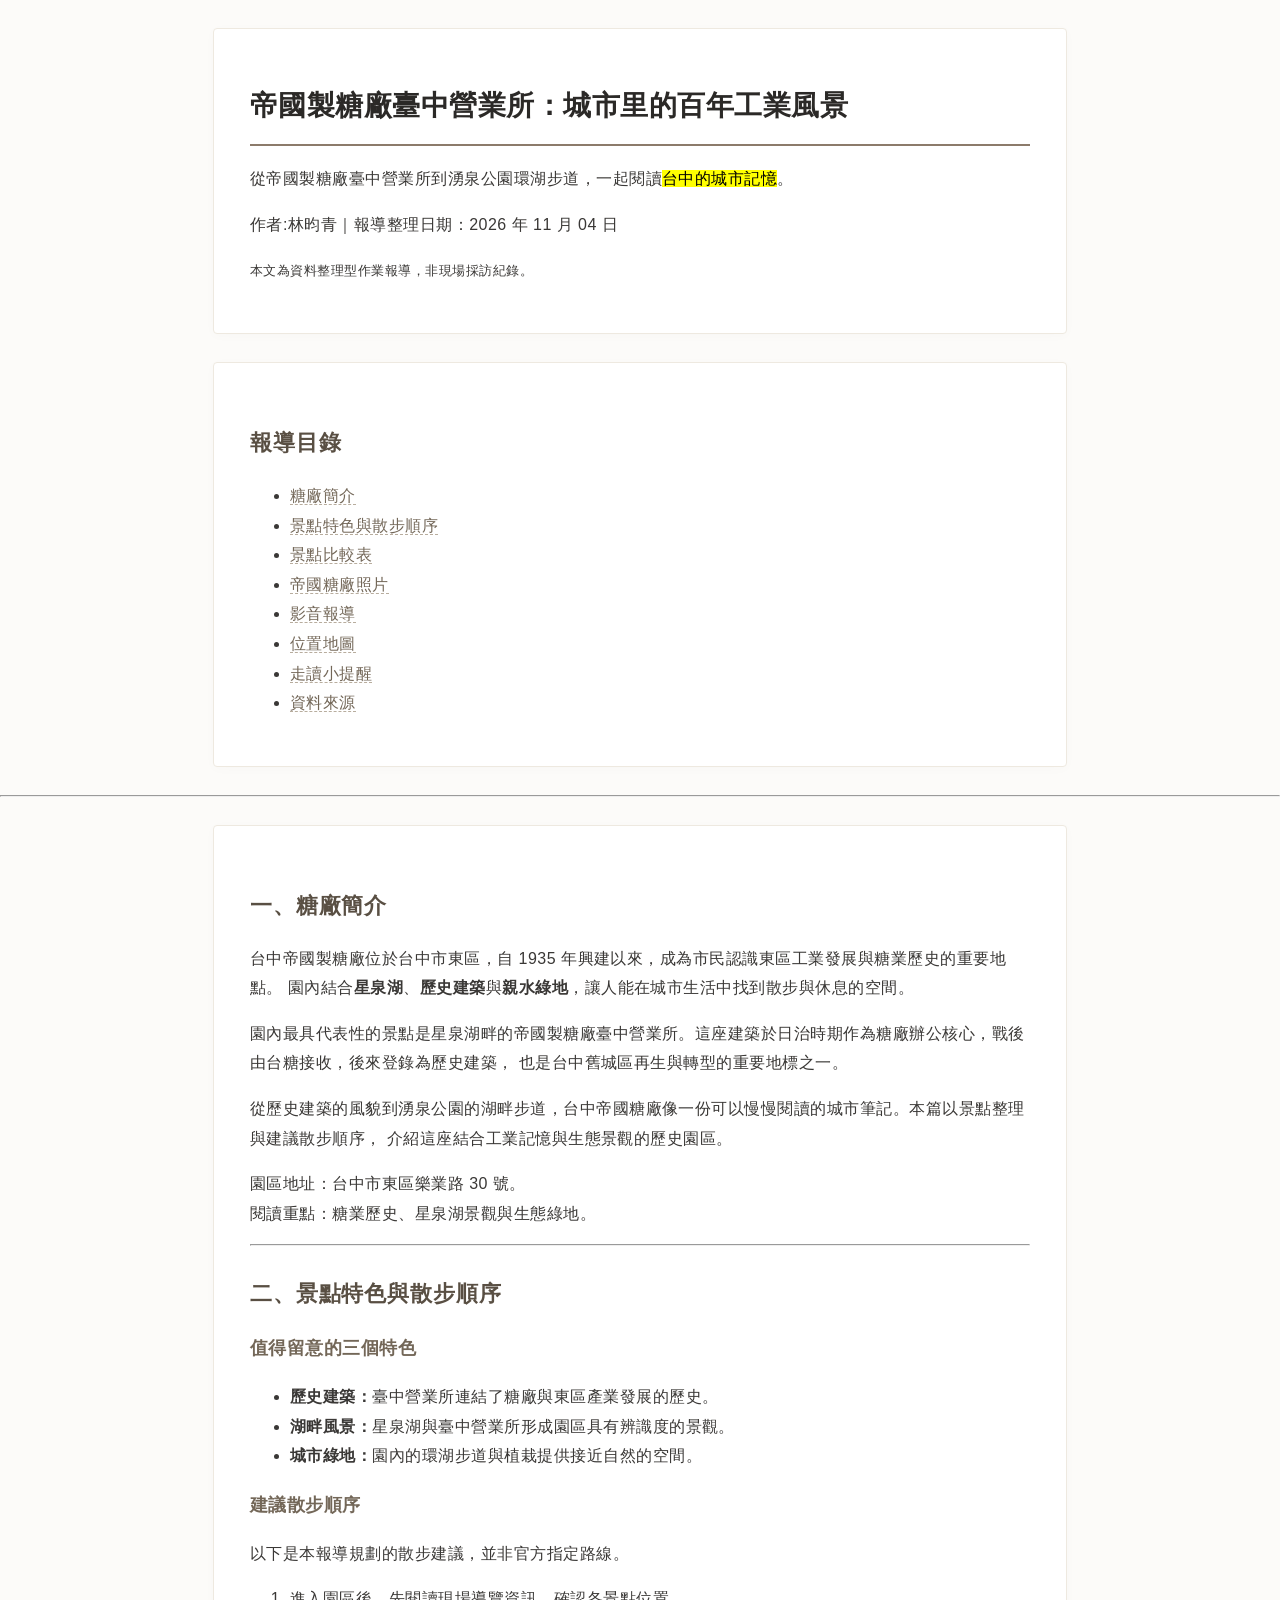
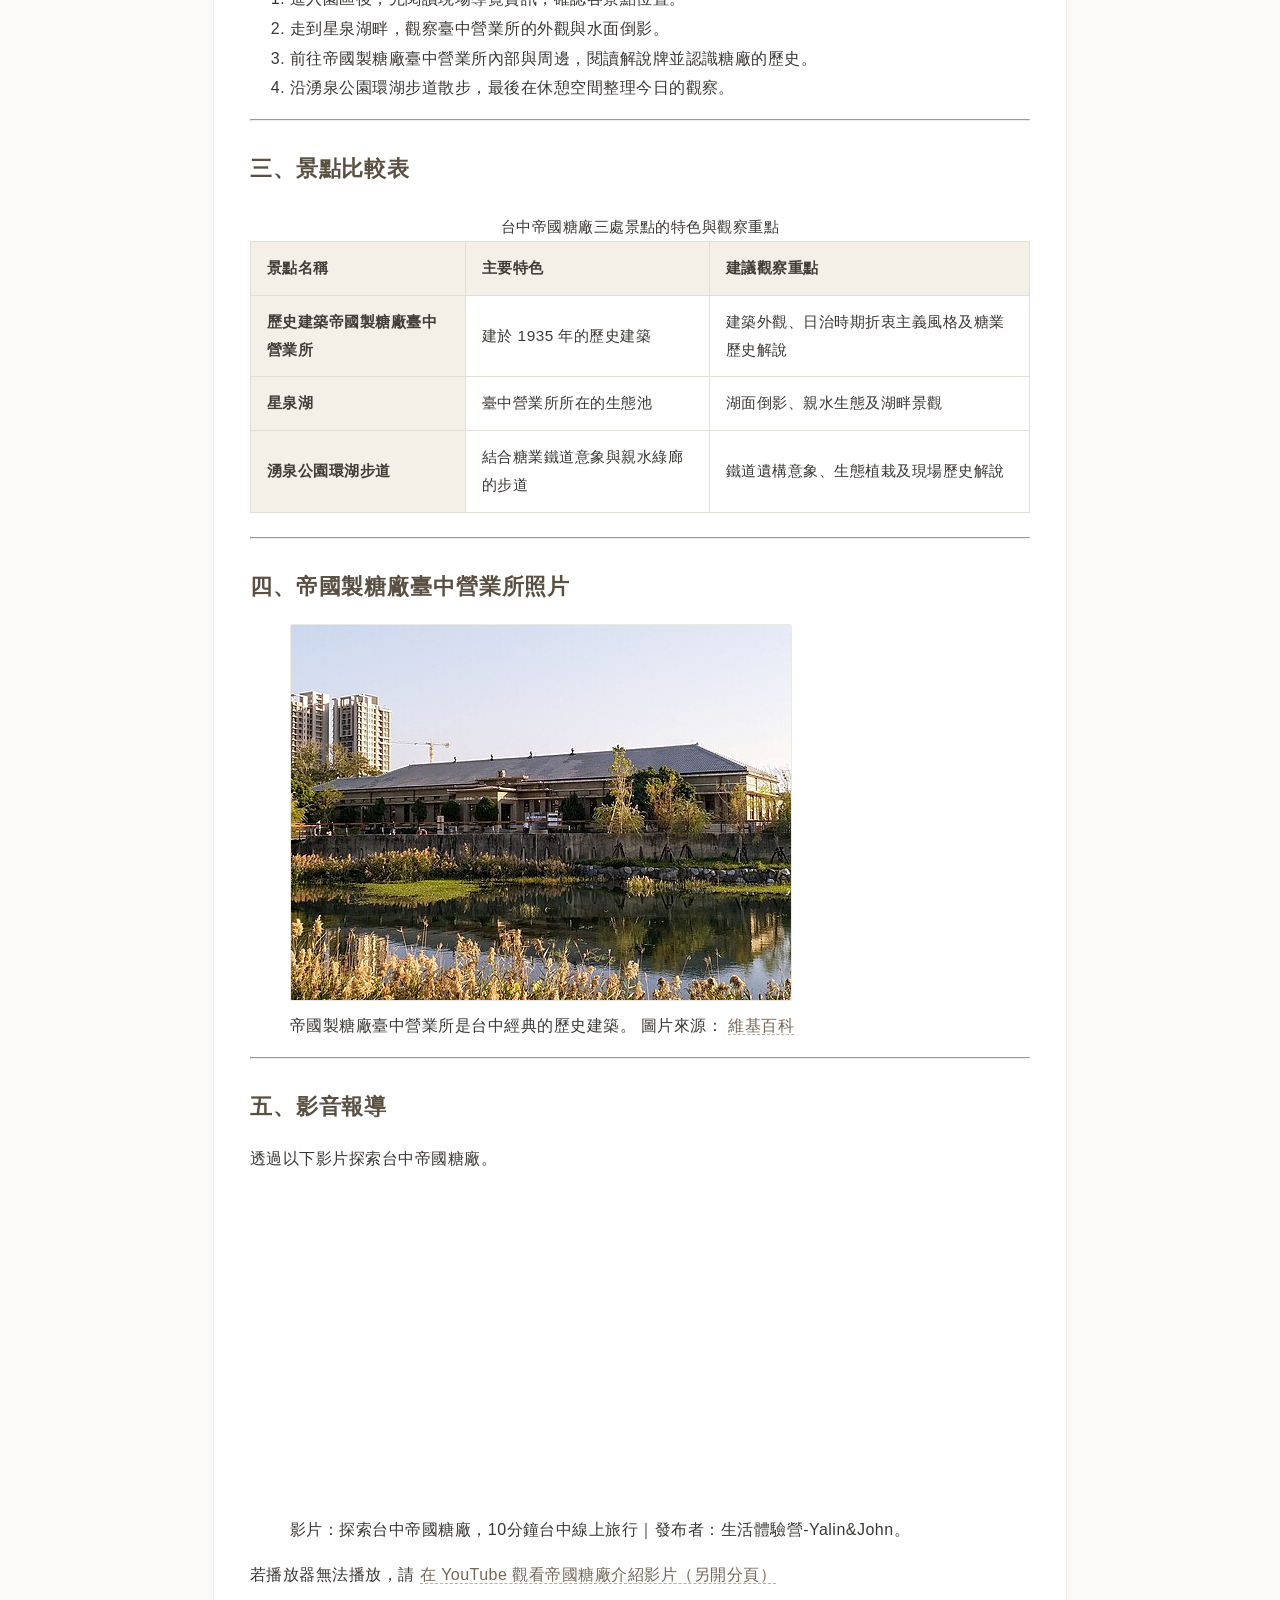
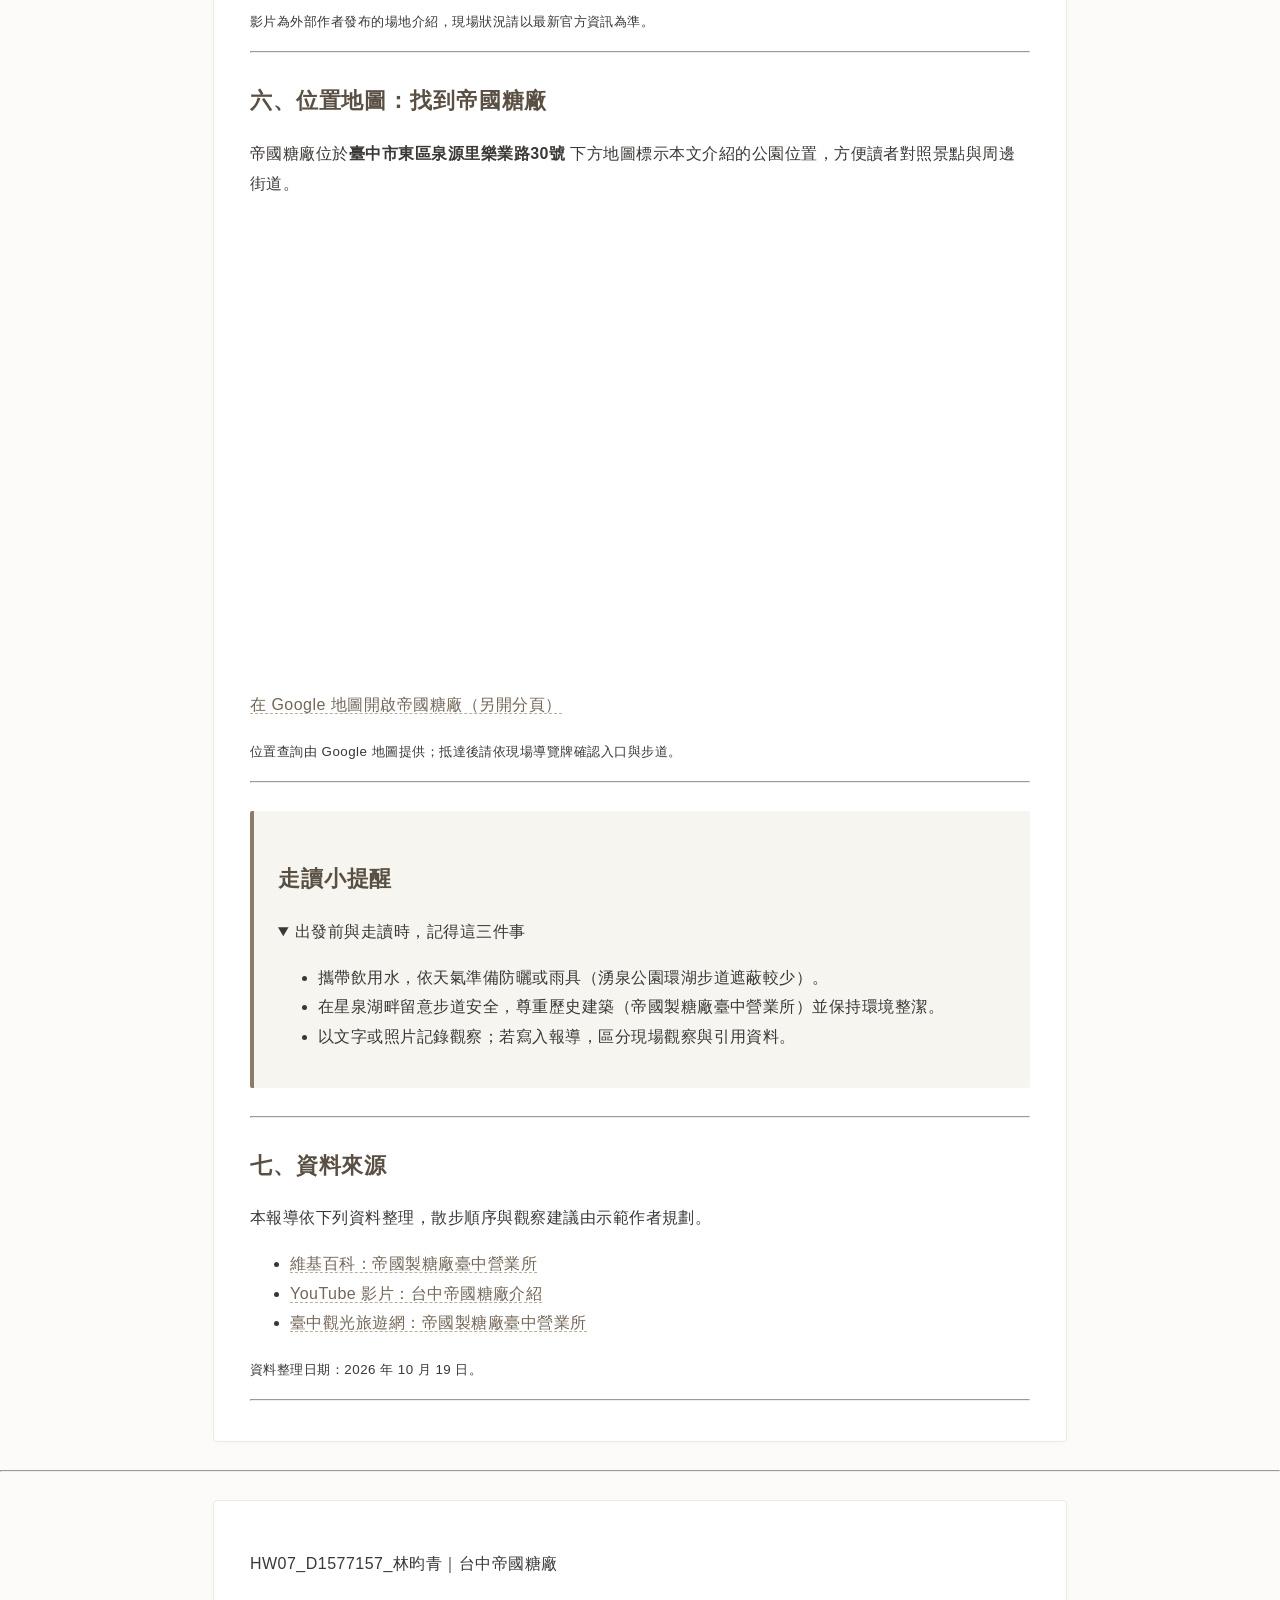
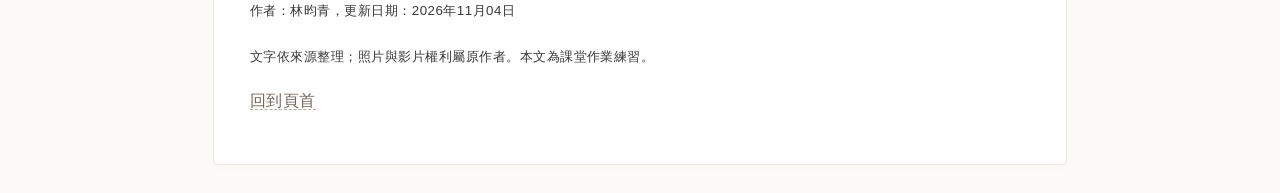
<file: index.html>
<!DOCTYPE html>
<html lang="Hant">
<head>
    <meta charset="UTF-8">
    <meta name="viewport" content="width=device-width, initial-scale=1.0">
    <meta name="description" content="走進帝國製糖廠台中營業所，認識百年產業歷史、湧泉公園與帝國糖廠湖畔，透過清單、表格、照片和影片閱讀城市故事。">
    <meta name="author" content="林昀青">
    <title>帝國製糖廠台中營業所報導｜城市裡的百年工業風景</title>
    <link rel="stylesheet" href="css/hw07.css">
</head>
<body>
    <header id="top">
    <h1>帝國製糖廠臺中營業所：城市里的百年工業風景</h1>
    <p>從帝國製糖廠臺中營業所到湧泉公園環湖步道，一起閱讀<mark class="reading-focus">台中的城市記憶</mark>。</p>
    <p>作者:林昀青｜報導整理日期：<time datetime="2026-11-04">2026 年 11 月 04 日</time></p>
    <p><small>本文為資料整理型作業報導，非現場採訪紀錄。</small></p>
    </header>

    <nav aria-label="報導目錄"> 
        <h2>報導目錄</h2>
        <ul>
            <li><a href="#intro">糖廠簡介</a></li>
              <li><a href="#highlights">景點特色與散步順序</a></li>
            <li><a href="#table">景點比較表</a></li>
            <li><a href="#photo">帝國糖廠照片</a></li>
            <li><a href="#video">影音報導</a></li>
            <li><a href="#map">位置地圖</a></li>
            <li><a href="#tips">走讀小提醒</a></li>
            <li><a href="#sources">資料來源</a></li>
        </ul>
    </nav>
    <hr>

    <main>
        <article aria-label="帝國糖廠專題報導">
        <section id="intro">
        <h2>一、糖廠簡介</h2>
        <p>台中帝國製糖廠位於台中市東區，自 1935 年興建以來，成為市民認識東區工業發展與糖業歷史的重要地點。
                園內結合<strong>星泉湖</strong>、<strong>歷史建築</strong>與<strong>親水綠地</strong>，讓人能在城市生活中找到散步與休息的空間。
        </p>
        <p>園內最具代表性的景點是星泉湖畔的帝國製糖廠臺中營業所。這座建築於日治時期作為糖廠辦公核心，戰後由台糖接收，後來登錄為歷史建築，
            也是台中舊城區再生與轉型的重要地標之一。
        </p>
        <p>從歷史建築的風貌到湧泉公園的湖畔步道，台中帝國糖廠像一份可以慢慢閱讀的城市筆記。本篇以景點整理與建議散步順序，
            介紹這座結合工業記憶與生態景觀的歷史園區。
        </p>
        <p>園區地址：台中市東區樂業路 30 號。<br>閱讀重點：糖業歷史、星泉湖景觀與生態綠地。</p>
    </section>
    <hr>

    <section id="highlights">
        <h2>二、景點特色與散步順序</h2>
        <h3>值得留意的三個特色</h3>
        <ul>
            <li><strong>歷史建築：</strong>臺中營業所連結了糖廠與東區產業發展的歷史。</li>
            <li><strong>湖畔風景：</strong>星泉湖與臺中營業所形成園區具有辨識度的景觀。</li>
            <li><strong>城市綠地：</strong>園內的環湖步道與植栽提供接近自然的空間。</li>
        </ul>
        <h3>建議散步順序</h3>
        <p>以下是本報導規劃的散步建議，並非官方指定路線。</p>
        <ol>
            <li>進入園區後，先閱讀現場導覽資訊，確認各景點位置。</li>
            <li>走到星泉湖畔，觀察臺中營業所的外觀與水面倒影。</li>
            <li>前往帝國製糖廠臺中營業所內部與周邊，閱讀解說牌並認識糖廠的歷史。</li>
            <li>沿湧泉公園環湖步道散步，最後在休憩空間整理今日的觀察。</li>
        </ol>
    </section>
    <hr>

    <section id="table">
        <h2>三、景點比較表</h2>
        <table border="1">
            <caption>台中帝國糖廠三處景點的特色與觀察重點</caption>
            <thead>
                <tr>
                    <th scope="col">景點名稱</th>
                    <th scope="col">主要特色</th>
                    <th scope="col">建議觀察重點</th>
                </tr>
            </thead>
            <tbody>
                <tr>
                    <th scope="row">歷史建築帝國製糖廠臺中營業所</th>
                    <td>建於 1935 年的歷史建築</td>
                    <td>建築外觀、日治時期折衷主義風格及糖業歷史解說</td>
                </tr>
                <tr>
                    <th scope="row">星泉湖</th>
                    <td>臺中營業所所在的生態池</td>
                    <td>湖面倒影、親水生態及湖畔景觀</td>
                </tr>
                <tr>
                    <th scope="row">湧泉公園環湖步道</th>
                    <td>結合糖業鐵道意象與親水綠廊的步道</td>
                    <td>鐵道遺構意象、生態植栽及現場歷史解說</td>
                </tr>
            </tbody>
        </table>
    </section>
    <hr>
    <section id="photo">
        <h2>四、帝國製糖廠臺中營業所照片</h2>
        <figure>
            <img src="sugar.jpg" alt="帝國製糖廠臺中營業所" class="responsive-img">
            <figcaption>
                帝國製糖廠臺中營業所是台中經典的歷史建築。
                圖片來源： <a href="https://zh.wikipedia.org/zh-tw/帝國製糖廠臺中營業所">維基百科</a>
            </figcaption>
        </figure>
    </section>
    <hr>

    <section id="video">
        <h2>五、影音報導</h2>
        <p>透過以下影片探索台中帝國糖廠。</p>
<figure>
<iframe width="560" height="315" src="https://www.youtube.com/embed/C7e-1KUU8uc?si=9IFk4LoS6xs6MsGR&amp;start=1" 
title="YouTube video player" frameborder="0" allow="accelerometer; autoplay; clipboard-write; encrypted-media; gyroscope; picture-in-picture; web-share" referrerpolicy="strict-origin-when-cross-origin" allowfullscreen>
</iframe>
<figcaption>影片：探索台中帝國糖廠，10分鐘台中線上旅行｜發布者：生活體驗營-Yalin&John。</figcaption>
</figure>
        
        <p>若播放器無法播放，請
            <a href="https://www.youtube.com/watch?v=C7e-1KUU8uc" target="_blank" rel="noopener noreferrer">在 YouTube 觀看帝國糖廠介紹影片（另開分頁）</a>
        </p>
        <p><small>影片為外部作者發布的場地介紹，現場狀況請以最新官方資訊為準。</small></p>
    </section>
    <hr>
    
    <section id="map">
        <h2>六、位置地圖：找到帝國糖廠</h2>
        <p>帝國糖廠位於<strong>臺中市東區泉源里樂業路30號</strong>
        下方地圖標示本文介紹的公園位置，方便讀者對照景點與周邊街道。</p>
        <iframe src="https://www.google.com/maps/embed?pb=!1m18!1m12!1m3!1d3640.9709168915197!2d120.68992537534798!3d24.137659478408118!2m3!1f0!2f0!3f0!3m2!1i1024!2i768!4f13.1!3m3!1m2!1s0x34693d3f0a55acb9%3A0x32603836dd31083c!2z5bid5ZyL6KO957OW5bug6Ie65Lit54ef5qWt5omA!5e0!3m2!1szh-TW!2stw!4v1792408324998!5m2!1szh-TW!2stw" 
        width="600" height="450" allowfullscreen="" loading="lazy" referrerpolicy="strict-origin-when-cross-origin"></iframe>

                <p><a href="https://maps.app.goo.gl/72rnK5TfTP7SzJJ56" target="_blank" rel="noopener noreferrer">在 Google 地圖開啟帝國糖廠（另開分頁）</a></p>
                <p><small>位置查詢由 Google 地圖提供；抵達後請依現場導覽牌確認入口與步道。</small></p>
    </section>
    <hr>
    <!-- 2. 將原本的個別樣式改成 class="route-note" -->
    <aside id="tips" class="route-note" aria-labelledby="tips-title">
        <h2 id="tips-title">走讀小提醒</h2>
        <details open>
            <summary>出發前與走讀時，記得這三件事</summary>
            <ul>
                <li>攜帶飲用水，依天氣準備防曬或雨具（湧泉公園環湖步道遮蔽較少）。</li>
                <li>在星泉湖畔留意步道安全，尊重歷史建築（帝國製糖廠臺中營業所）並保持環境整潔。</li>
                <li>以文字或照片記錄觀察；若寫入報導，區分現場觀察與引用資料。</li>
            </ul>
        </details>
    </aside>

    <hr>
    <section id="sources">
        <h2>七、資料來源</h2>
        <p>本報導依下列資料整理，散步順序與觀察建議由示範作者規劃。</p>
       <ul>
        <li><a href="https://zh.wikipedia.org/zh-tw/帝國製糖廠臺中營業所" target="_blank" rel="noopener noreferrer">維基百科：帝國製糖廠臺中營業所</a></li>
        <li><a href="https://www.youtube.com/watch?v=C7e-1KUU8uc" target="_blank" rel="noopener noreferrer">YouTube 影片：台中帝國糖廠介紹</a></li>
        <li><a href="https://travel.taichung.gov.tw/zh-tw/attractions/intro/1423" target="_blank" rel="noopener noreferrer">臺中觀光旅遊網：帝國製糖廠臺中營業所</a></li>
       </ul>
        <!-- 3. 將原本的行內斜體樣式改成 class="report-disclaimer" -->
        <p><small class="report-disclaimer">資料整理日期：2026 年 10 月 19 日。</small></p>
    </section>
    <hr>
 </article>
</main>

<hr>
<footer>
    <p>HW07_D1577157_林昀青｜台中帝國糖廠</p>
    <p><small>作者：林昀青，更新日期：2026年11月04日</small></p>
    <p><small>文字依來源整理；照片與影片權利屬原作者。本文為課堂作業練習。</small></p>
    <p><a href="#top">回到頁首</a></p>
</footer>
</body>
</html>
</file>
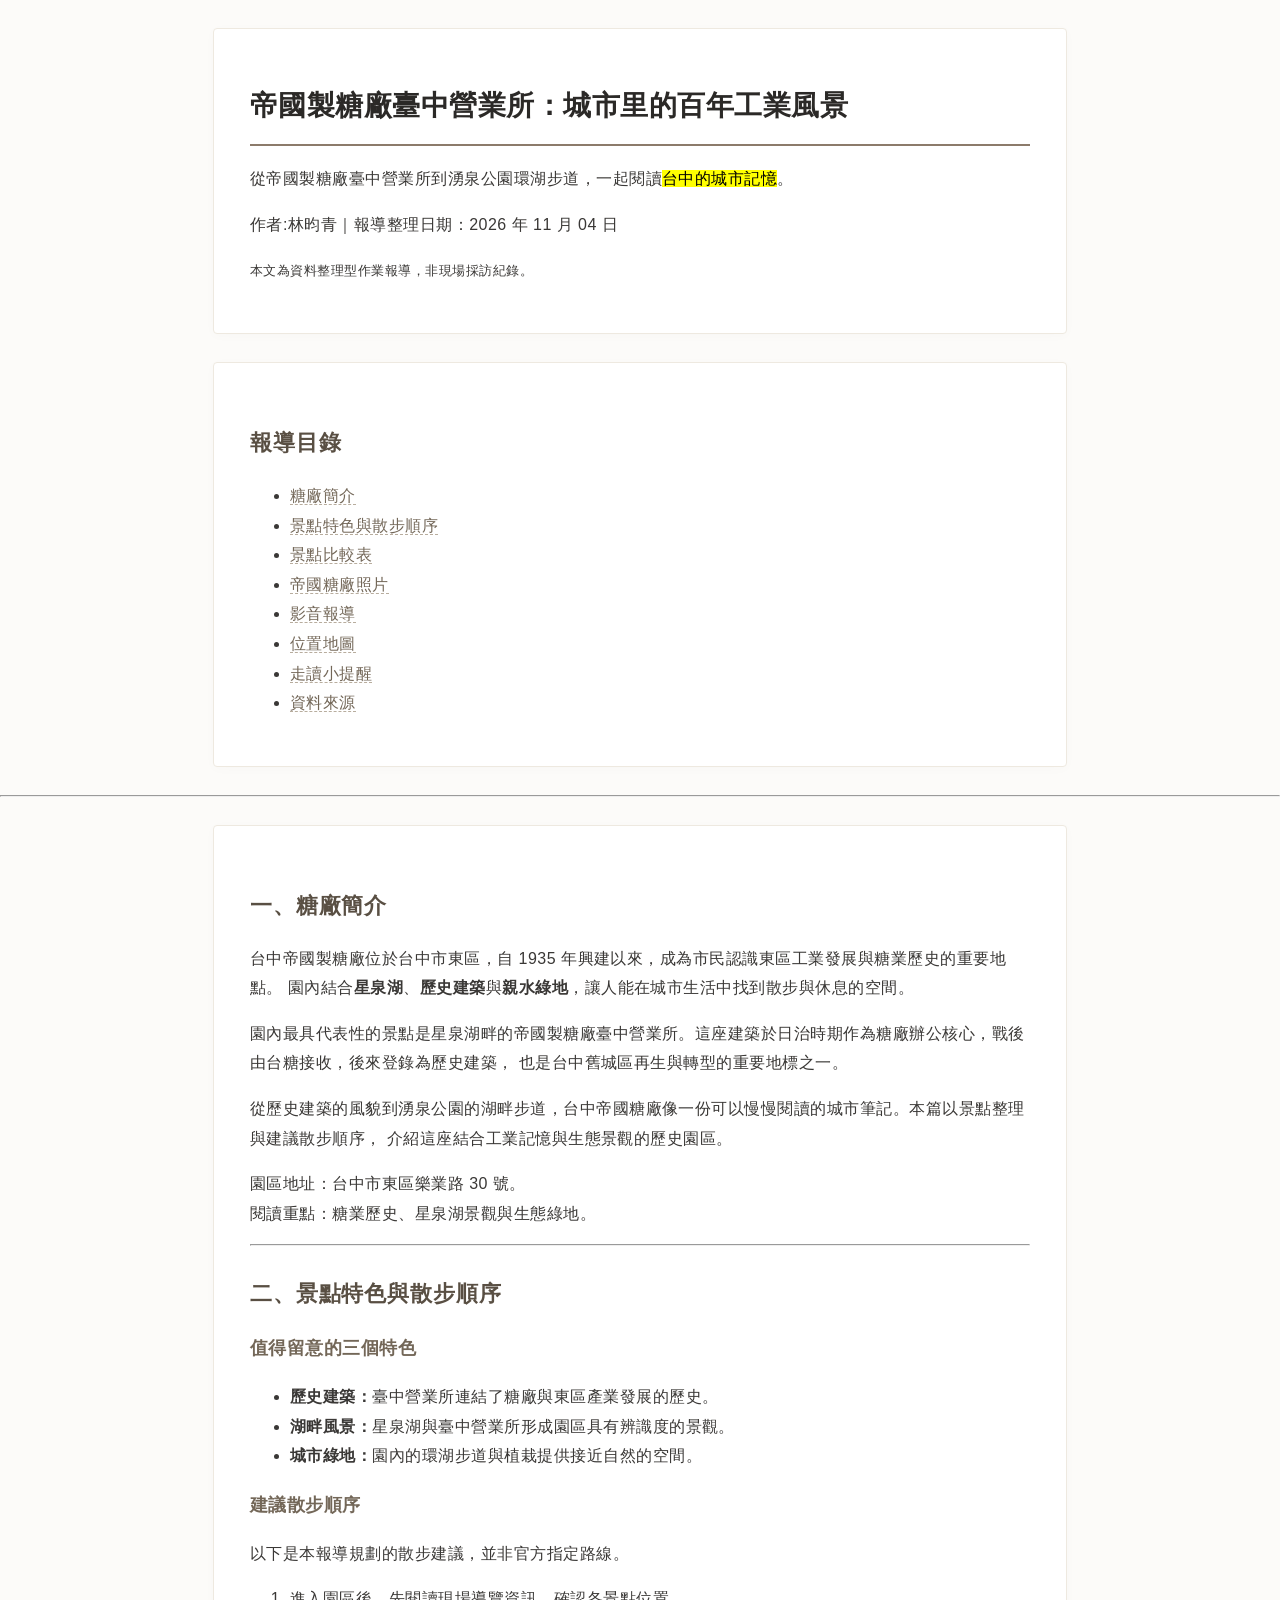
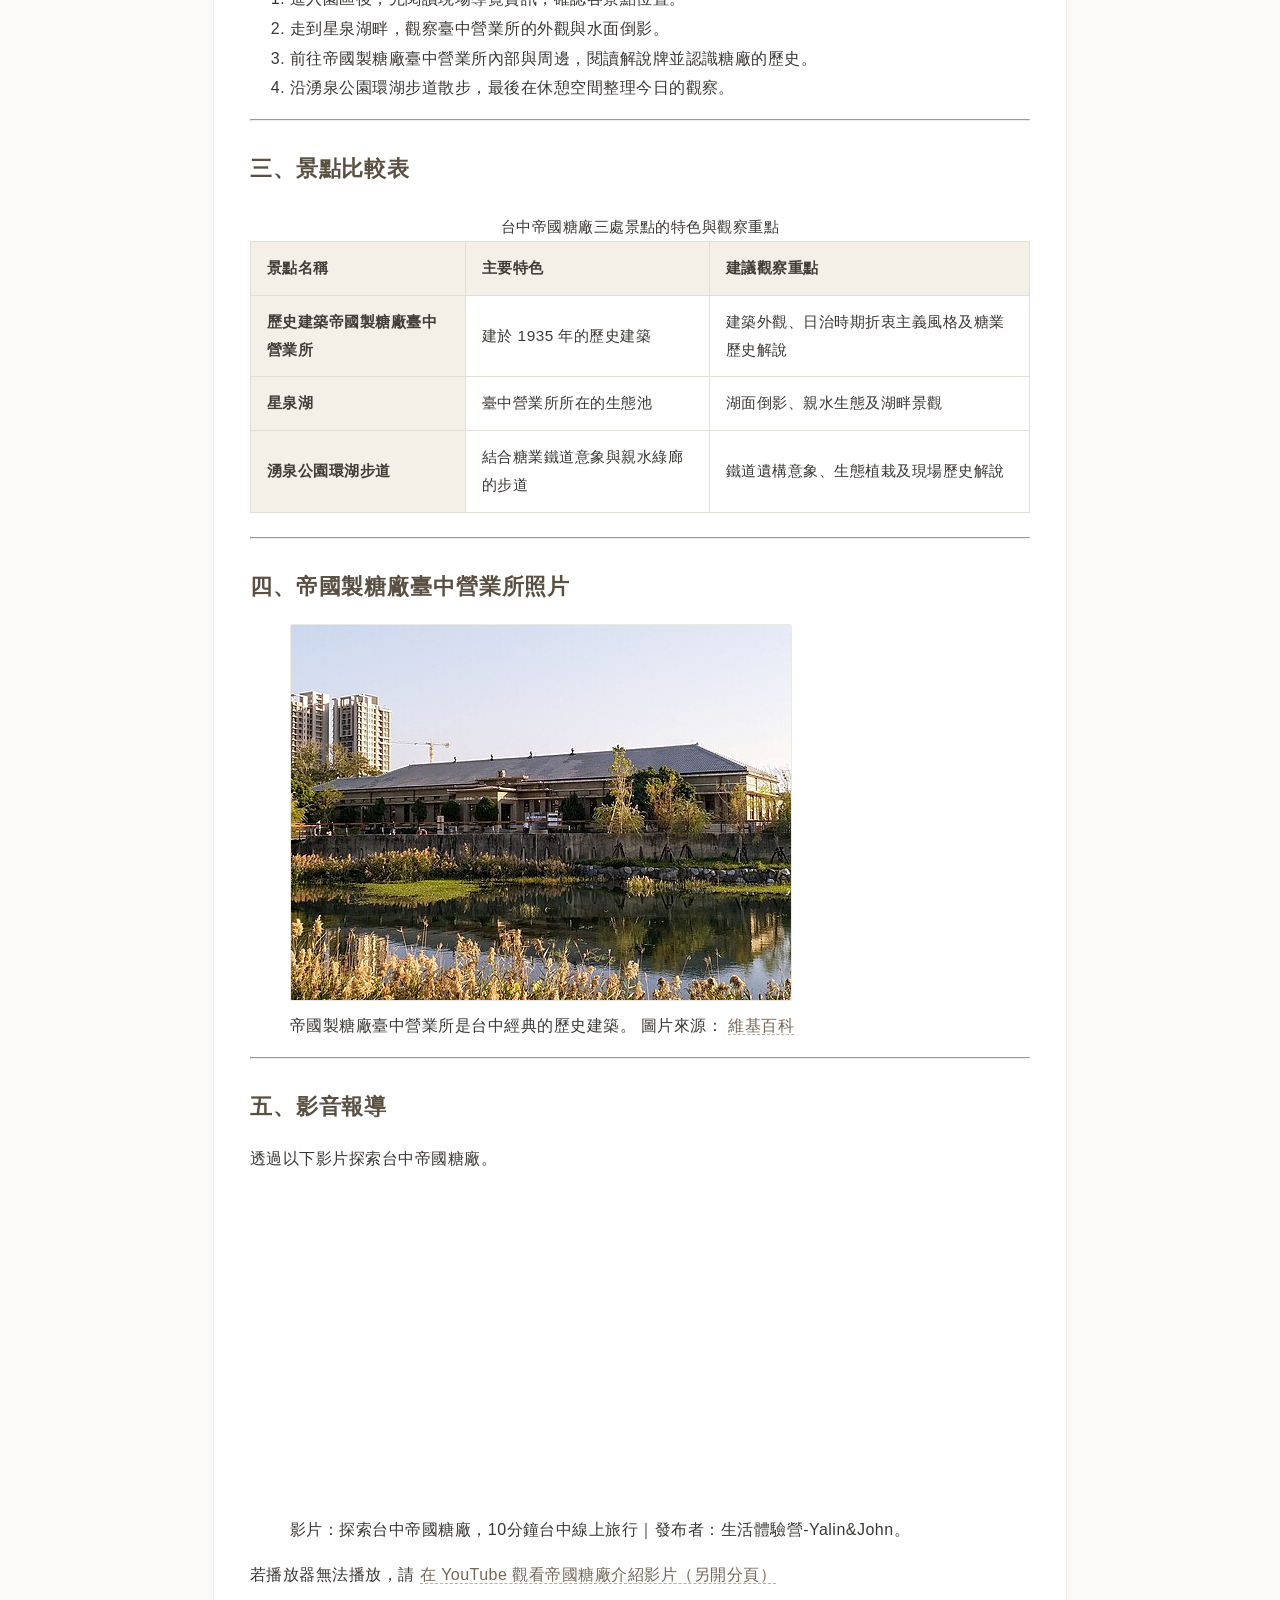
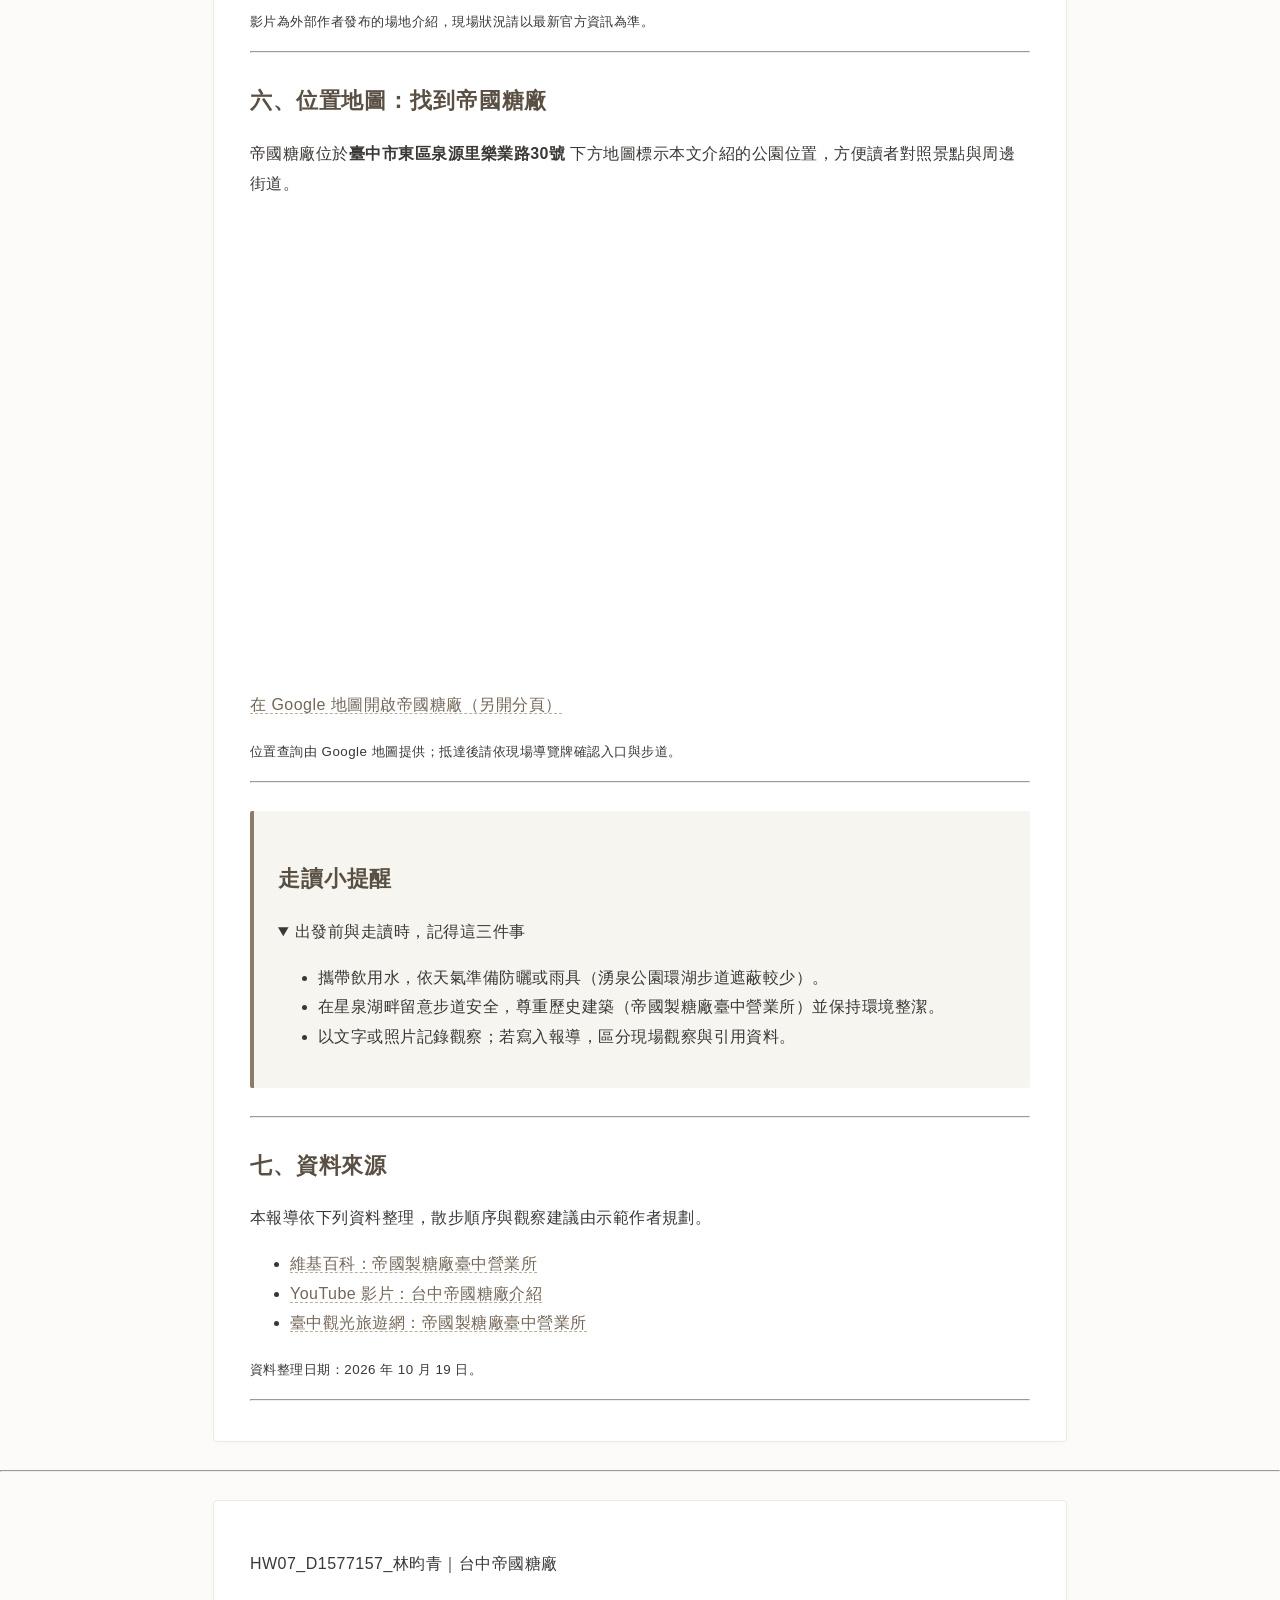
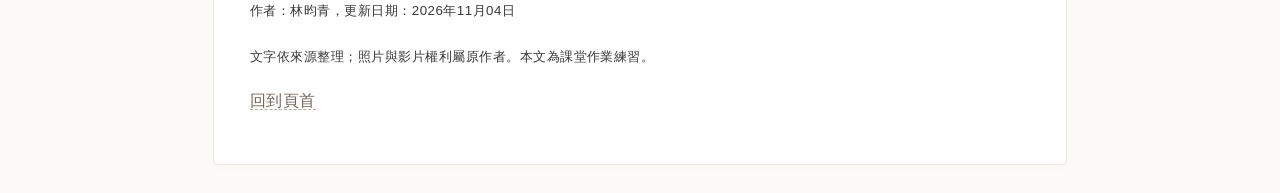
<file: HW07_D1577157.html>
<!DOCTYPE html>
<html lang="Hant">
<head>
    <meta charset="UTF-8">
    <meta name="viewport" content="width=device-width, initial-scale=1.0">
    <meta name="description" content="走進帝國製糖廠台中營業所，認識百年產業歷史、湧泉公園與帝國糖廠湖畔，透過清單、表格、照片和影片閱讀城市故事。">
    <meta name="author" content="林昀青">
    <title>帝國製糖廠台中營業所報導｜城市裡的百年工業風景</title>
    <link rel="stylesheet" href="css/hw07.css">
</head>
<body>
    <header id="top">
    <h1>帝國製糖廠臺中營業所：城市里的百年工業風景</h1>
    <p>從帝國製糖廠臺中營業所到湧泉公園環湖步道，一起閱讀<mark class="reading-focus">台中的城市記憶</mark>。</p>
    <p>作者:林昀青｜報導整理日期：<time datetime="2026-11-04">2026 年 11 月 04 日</time></p>
    <p><small>本文為資料整理型作業報導，非現場採訪紀錄。</small></p>
    </header>

    <nav aria-label="報導目錄"> 
        <h2>報導目錄</h2>
        <ul>
            <li><a href="#intro">糖廠簡介</a></li>
              <li><a href="#highlights">景點特色與散步順序</a></li>
            <li><a href="#table">景點比較表</a></li>
            <li><a href="#photo">帝國糖廠照片</a></li>
            <li><a href="#video">影音報導</a></li>
            <li><a href="#map">位置地圖</a></li>
            <li><a href="#tips">走讀小提醒</a></li>
            <li><a href="#sources">資料來源</a></li>
        </ul>
    </nav>
    <hr>

    <main>
        <article aria-label="帝國糖廠專題報導">
        <section id="intro">
        <h2>一、糖廠簡介</h2>
        <p>台中帝國製糖廠位於台中市東區，自 1935 年興建以來，成為市民認識東區工業發展與糖業歷史的重要地點。
                園內結合<strong>星泉湖</strong>、<strong>歷史建築</strong>與<strong>親水綠地</strong>，讓人能在城市生活中找到散步與休息的空間。
        </p>
        <p>園內最具代表性的景點是星泉湖畔的帝國製糖廠臺中營業所。這座建築於日治時期作為糖廠辦公核心，戰後由台糖接收，後來登錄為歷史建築，
            也是台中舊城區再生與轉型的重要地標之一。
        </p>
        <p>從歷史建築的風貌到湧泉公園的湖畔步道，台中帝國糖廠像一份可以慢慢閱讀的城市筆記。本篇以景點整理與建議散步順序，
            介紹這座結合工業記憶與生態景觀的歷史園區。
        </p>
        <p>園區地址：台中市東區樂業路 30 號。<br>閱讀重點：糖業歷史、星泉湖景觀與生態綠地。</p>
    </section>
    <hr>

    <section id="highlights">
        <h2>二、景點特色與散步順序</h2>
        <h3>值得留意的三個特色</h3>
        <ul>
            <li><strong>歷史建築：</strong>臺中營業所連結了糖廠與東區產業發展的歷史。</li>
            <li><strong>湖畔風景：</strong>星泉湖與臺中營業所形成園區具有辨識度的景觀。</li>
            <li><strong>城市綠地：</strong>園內的環湖步道與植栽提供接近自然的空間。</li>
        </ul>
        <h3>建議散步順序</h3>
        <p>以下是本報導規劃的散步建議，並非官方指定路線。</p>
        <ol>
            <li>進入園區後，先閱讀現場導覽資訊，確認各景點位置。</li>
            <li>走到星泉湖畔，觀察臺中營業所的外觀與水面倒影。</li>
            <li>前往帝國製糖廠臺中營業所內部與周邊，閱讀解說牌並認識糖廠的歷史。</li>
            <li>沿湧泉公園環湖步道散步，最後在休憩空間整理今日的觀察。</li>
        </ol>
    </section>
    <hr>

    <section id="table">
        <h2>三、景點比較表</h2>
        <table border="1">
            <caption>台中帝國糖廠三處景點的特色與觀察重點</caption>
            <thead>
                <tr>
                    <th scope="col">景點名稱</th>
                    <th scope="col">主要特色</th>
                    <th scope="col">建議觀察重點</th>
                </tr>
            </thead>
            <tbody>
                <tr>
                    <th scope="row">歷史建築帝國製糖廠臺中營業所</th>
                    <td>建於 1935 年的歷史建築</td>
                    <td>建築外觀、日治時期折衷主義風格及糖業歷史解說</td>
                </tr>
                <tr>
                    <th scope="row">星泉湖</th>
                    <td>臺中營業所所在的生態池</td>
                    <td>湖面倒影、親水生態及湖畔景觀</td>
                </tr>
                <tr>
                    <th scope="row">湧泉公園環湖步道</th>
                    <td>結合糖業鐵道意象與親水綠廊的步道</td>
                    <td>鐵道遺構意象、生態植栽及現場歷史解說</td>
                </tr>
            </tbody>
        </table>
    </section>
    <hr>
    <section id="photo">
        <h2>四、帝國製糖廠臺中營業所照片</h2>
        <figure>
            <img src="sugar.jpg" alt="帝國製糖廠臺中營業所" class="responsive-img">
            <figcaption>
                帝國製糖廠臺中營業所是台中經典的歷史建築。
                圖片來源： <a href="https://zh.wikipedia.org/zh-tw/帝國製糖廠臺中營業所">維基百科</a>
            </figcaption>
        </figure>
    </section>
    <hr>

    <section id="video">
        <h2>五、影音報導</h2>
        <p>透過以下影片探索台中帝國糖廠。</p>
<figure>
<iframe width="560" height="315" src="https://www.youtube.com/embed/C7e-1KUU8uc?si=9IFk4LoS6xs6MsGR&amp;start=1" 
title="YouTube video player" frameborder="0" allow="accelerometer; autoplay; clipboard-write; encrypted-media; gyroscope; picture-in-picture; web-share" referrerpolicy="strict-origin-when-cross-origin" allowfullscreen>
</iframe>
<figcaption>影片：探索台中帝國糖廠，10分鐘台中線上旅行｜發布者：生活體驗營-Yalin&John。</figcaption>
</figure>
        
        <p>若播放器無法播放，請
            <a href="https://www.youtube.com/watch?v=C7e-1KUU8uc" target="_blank" rel="noopener noreferrer">在 YouTube 觀看帝國糖廠介紹影片（另開分頁）</a>
        </p>
        <p><small>影片為外部作者發布的場地介紹，現場狀況請以最新官方資訊為準。</small></p>
    </section>
    <hr>
    
    <section id="map">
        <h2>六、位置地圖：找到帝國糖廠</h2>
        <p>帝國糖廠位於<strong>臺中市東區泉源里樂業路30號</strong>
        下方地圖標示本文介紹的公園位置，方便讀者對照景點與周邊街道。</p>
        <iframe src="https://www.google.com/maps/embed?pb=!1m18!1m12!1m3!1d3640.9709168915197!2d120.68992537534798!3d24.137659478408118!2m3!1f0!2f0!3f0!3m2!1i1024!2i768!4f13.1!3m3!1m2!1s0x34693d3f0a55acb9%3A0x32603836dd31083c!2z5bid5ZyL6KO957OW5bug6Ie65Lit54ef5qWt5omA!5e0!3m2!1szh-TW!2stw!4v1792408324998!5m2!1szh-TW!2stw" 
        width="600" height="450" allowfullscreen="" loading="lazy" referrerpolicy="strict-origin-when-cross-origin"></iframe>

                <p><a href="https://maps.app.goo.gl/72rnK5TfTP7SzJJ56" target="_blank" rel="noopener noreferrer">在 Google 地圖開啟帝國糖廠（另開分頁）</a></p>
                <p><small>位置查詢由 Google 地圖提供；抵達後請依現場導覽牌確認入口與步道。</small></p>
    </section>
    <hr>
    <!-- 2. 將原本的個別樣式改成 class="route-note" -->
    <aside id="tips" class="route-note" aria-labelledby="tips-title">
        <h2 id="tips-title">走讀小提醒</h2>
        <details open>
            <summary>出發前與走讀時，記得這三件事</summary>
            <ul>
                <li>攜帶飲用水，依天氣準備防曬或雨具（湧泉公園環湖步道遮蔽較少）。</li>
                <li>在星泉湖畔留意步道安全，尊重歷史建築（帝國製糖廠臺中營業所）並保持環境整潔。</li>
                <li>以文字或照片記錄觀察；若寫入報導，區分現場觀察與引用資料。</li>
            </ul>
        </details>
    </aside>

    <hr>
    <section id="sources">
        <h2>七、資料來源</h2>
        <p>本報導依下列資料整理，散步順序與觀察建議由示範作者規劃。</p>
       <ul>
        <li><a href="https://zh.wikipedia.org/zh-tw/帝國製糖廠臺中營業所" target="_blank" rel="noopener noreferrer">維基百科：帝國製糖廠臺中營業所</a></li>
        <li><a href="https://www.youtube.com/watch?v=C7e-1KUU8uc" target="_blank" rel="noopener noreferrer">YouTube 影片：台中帝國糖廠介紹</a></li>
        <li><a href="https://travel.taichung.gov.tw/zh-tw/attractions/intro/1423" target="_blank" rel="noopener noreferrer">臺中觀光旅遊網：帝國製糖廠臺中營業所</a></li>
       </ul>
        <!-- 3. 將原本的行內斜體樣式改成 class="report-disclaimer" -->
        <p><small class="report-disclaimer">資料整理日期：2026 年 10 月 19 日。</small></p>
    </section>
    <hr>
 </article>
</main>

<hr>
<footer>
    <p>HW07_D1577157_林昀青｜台中帝國糖廠</p>
    <p><small>作者：林昀青，更新日期：2026年11月04日</small></p>
    <p><small>文字依來源整理；照片與影片權利屬原作者。本文為課堂作業練習。</small></p>
    <p><a href="#top">回到頁首</a></p>
</footer>
</body>
</html>
</file>
<file: css/hw07.css>
body {
            font-family: -apple-system, BlinkMacSystemFont, "Segoe UI", "PingFang TC", "Hiragino Sans GB", "Microsoft JhengHei", sans-serif;
            line-height: 1.85;
            color: #3a3836;
            background-color: #fcfbf9;
            margin: 0;
            padding: 0;
            letter-spacing: 0.03em;
        }


        main, header, nav, footer {
            max-width: 780px;
            margin: 28px auto;
            background-color: #ffffff;
            padding: 32px 36px;
            border-radius: 4px;
            border: 1px solid #eee9e0;
            box-shadow: 0 2px 12px rgba(0, 0, 0, 0.02);
        }


        h1 {
            color: #2b2927;
            border-bottom: 2px solid #8c7b6b;
            padding-bottom: 12px;
            font-size: 1.75em;
            font-weight: 600;
        }

        h2 {
            color: #594f43;
            margin-top: 28px;
            font-size: 1.35em;
            font-weight: 600;
            letter-spacing: 0.04em;
        }

        h3 {
            color: #736758;
            font-size: 1.1em;
            font-weight: 600;
        }

        #tips {
            background-color: #f7f5f0;
            border-left: 4px solid #8c7b6b;
            padding: 20px 24px;
            margin: 28px 0;
            border-radius: 2px;
        }


        a {
            color: #736758;
            text-decoration: none;
            border-bottom: 1px dashed #b8ad9e;
            transition: all 0.2s ease;
        }

        a:hover {
            color: #2b2927;
            border-bottom-style: solid;
            background-color: #f2eee9;
        }

        a:focus-visible {
            outline: 2px solid #8c7b6b;
            outline-offset: 3px;
            border-radius: 1px;
        }


        table {
            width: 100%;
            border-collapse: collapse;
            margin: 24px 0;
            font-size: 0.96em;
        }

        th, td {
            border: 1px solid #e3ded6;
            padding: 12px 16px;
            text-align: left;
        }

        th {
            background-color: #f4f0e8;
            color: #423d37;
            font-weight: 600;
        }


        .responsive-img {
            max-width: 100%;
            height: auto;
            border-radius: 2px;
            border: 1px solid #eee9e0;
        }

        .responsive-iframe {
            width: 100%;
            max-width: 100%;
            border: 0;
            border-radius: 2px;
        }


        @media (max-width: 600px) {
            main, header, nav, footer {
                margin: 12px;
                padding: 20px;
            }
        }
iframe {
            border: 0;
        }
</file>
